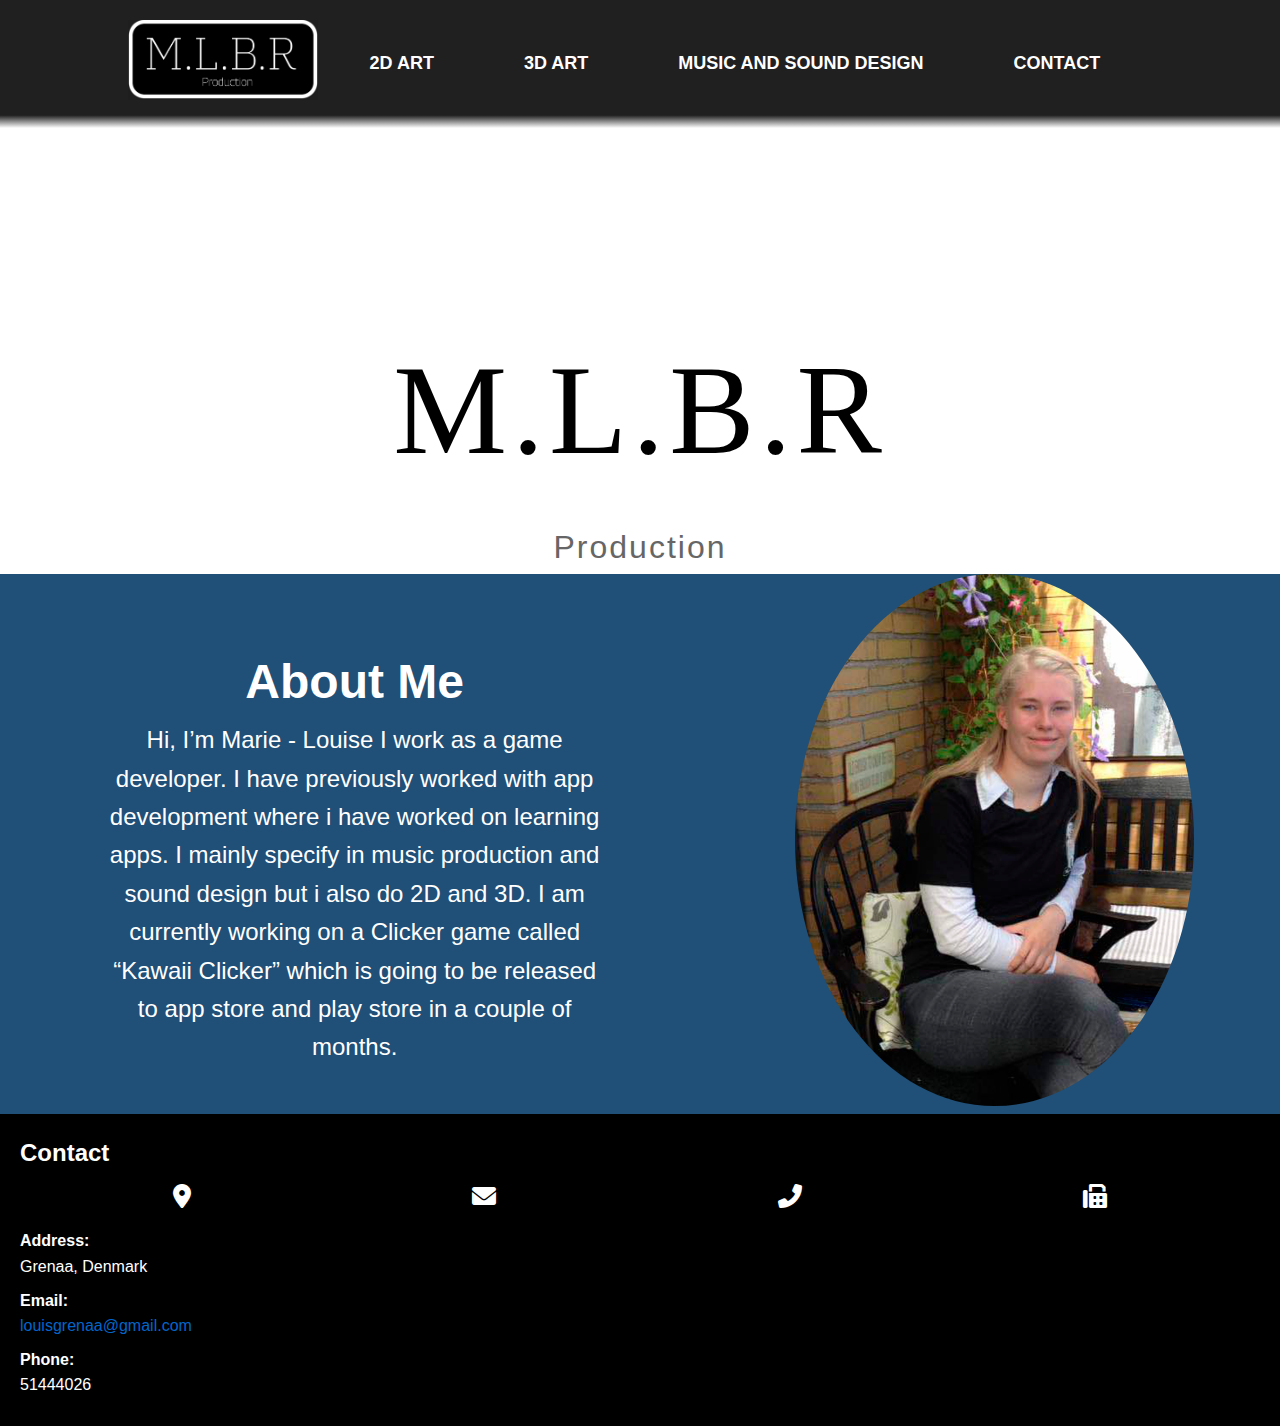
<file: index.html>
<!DOCTYPE html>
<html lang="en">
<head>
    <meta charset="UTF-8">
    <meta name="viewport" content="width=device-width, initial-scale=1.0">  
    <title>M.L.B.R Production</title>
    <link rel="stylesheet" href="style.css">
    <link rel="stylesheet" href="https://cdnjs.cloudflare.com/ajax/libs/font-awesome/6.0.0-beta3/css/all.min.css">
</head>
<body>
    <header>
        <nav class="navbar">
            <div class="logo">
                <a href="index.html"><img src="img/Logo menu.png" alt="logo"></a> 
            </div>
            <ul class="nav-links">
                <li><a href="2DArt.html">2D art</a></li>
                <li><a href="3DArt.html">3D art</a></li>
                <li><a href="Music and sound.html">Music and sound design</a></li>
                <li><a href="#contact-info">Contact</a></li>
            </ul>
        </nav>
    </header>
    <main>
        <div class="main-logo">
            <h1 class="logo-title">M.L.B.R</h1>
            <p class="logo-subtitle">Production</p>
        </div>

        <section class="about-me">
            <div>
                <h2>About Me</h2>
                <p>
                    Hi, I’m Marie - Louise
                    I work as a game developer. 
                    I have previously worked with app development where i have worked on learning apps. I mainly specify in music production and sound design but i also do 2D and 3D. I am currently working on a Clicker game called “Kawaii Clicker” which is going to be released to app store and play store in a couple of months.
                </p>
            </div>
            <figure><img src="img/about-me-edited.png" alt=""></figure>
        </section>

    </main>        
    <footer>
        <section class="contact" id="contact">
            <h2>Contact</h2>
            <div class="contact-icons">
                <i class="fas fa-map-marker-alt"></i> 
                <i class="fas fa-envelope"></i> 
                <i class="fas fa-phone-alt"></i> 
                <i class="fas fa-fax"></i> 
            </div>
            <div class="contact-info" id="contact-info">
                <p><strong>Address:</strong> <br>Grenaa, Denmark</p>
                <p><strong>Email:</strong> <br><a href="mailto:louisgrenaa@gmail.com">louisgrenaa@gmail.com</a></p>
                <p><strong>Phone:</strong> <br>51444026</p>
            </div>
        </section>        
    </footer>
</body>
</html>
</file>
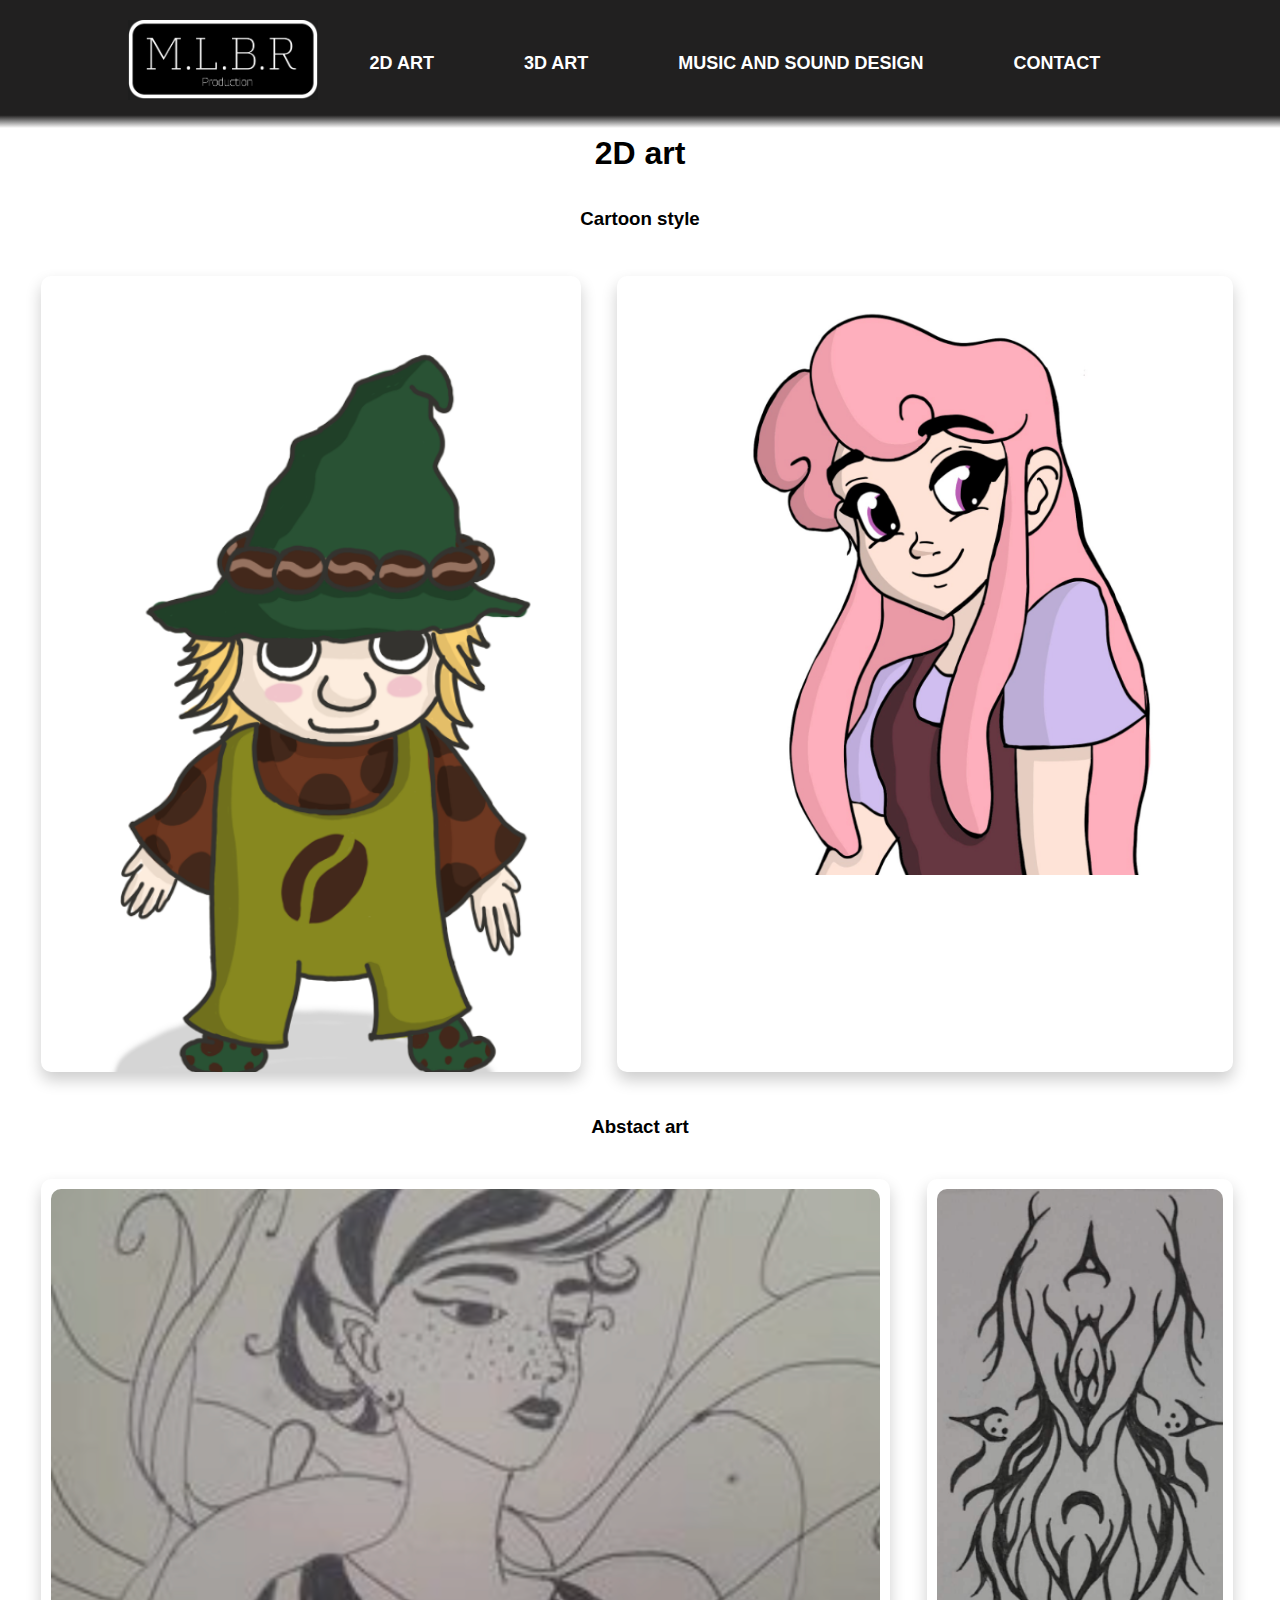
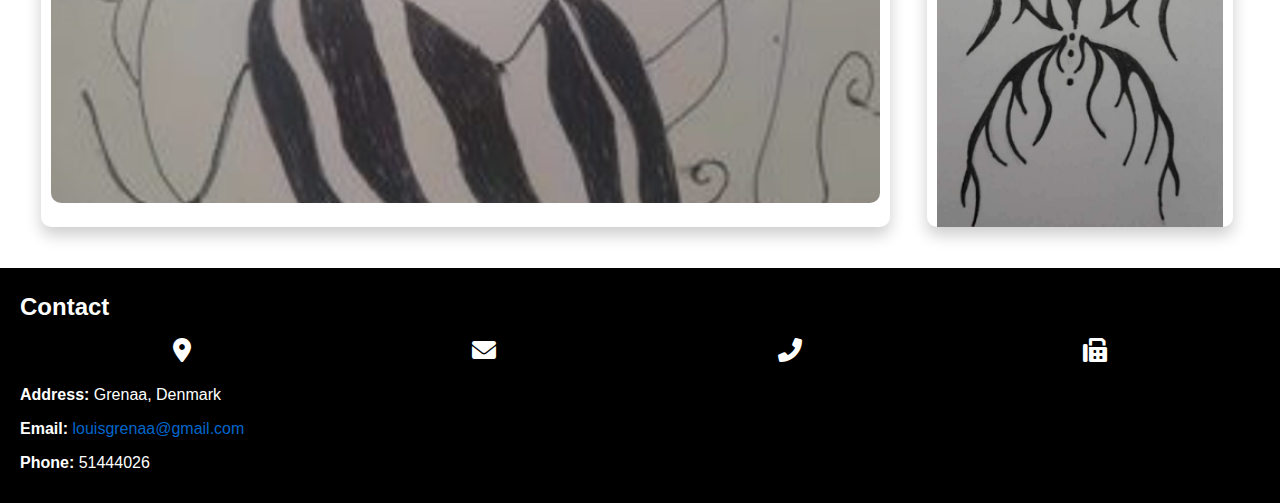
<file: 2DArt.html>
<!DOCTYPE html>
<html lang="en">
<head>
    <meta charset="UTF-8">
    <meta name="viewport" content="width=device-width, initial-scale=1.0">  
    <title>M.L.B.R Production</title>
    <link rel="stylesheet" href="style.css">
    <link rel="stylesheet" href="https://cdnjs.cloudflare.com/ajax/libs/font-awesome/6.0.0-beta3/css/all.min.css">
</head>
<body>
    <header>
        <nav class="navbar">
            <div class="logo">
                <a href="index.html"><img src="img/Logo menu.png" alt="logo"></a> 
            </div>
            <ul class="nav-links">
                <li><a href="2DArt.html">2D art</a></li>
                <li><a href="3DArt.html">3D art</a></li>
                <li><a href="Music and sound.html">Music and sound design</a></li>
                <li><a href="#contact-info">Contact</a></li>
            </ul>
        </nav>
    </header>
    <main>
        <h1 class="page-title">2D art</h1>
        <section>
            <section>
                <div class="GalleryGrid">
                    <h3 class="GalleryItem3x1">Cartoon style</h3>
                    <figure class="GalleryItem1x1 ImgFigure"><img src="img/b1.png" alt="lola"></figure>
                    <figure class="GalleryItem1x1 ImgFigure"><img src="img/b2.png" alt="peter"></figure>
                </div>
            </section>
            <section>
                <div class="GalleryGrid">
                    <h3 class="GalleryItem3x1">Abstact art</h3>
                    <figure class="GalleryItem1x1 ImgFigure"><img src="img/b3.png" alt="da girl"></figure>
                    <figure class="GalleryItem1x1 ImgFigure"><img src="img/b4.png" alt="tatoo"></figure>
                </div>
            </section>
            </section>
        </main>        
        <footer>
            <section class="contact" id="contact">
                <h2>Contact</h2>
                <div class="contact-icons">
                    <i class="fas fa-map-marker-alt"></i> 
                    <i class="fas fa-envelope"></i> 
                    <i class="fas fa-phone-alt"></i> 
                    <i class="fas fa-fax"></i> 
                </div>
                <div class="contact-info" id="contact-info">
                    <p><strong>Address:</strong> Grenaa, Denmark</p>
                    <p><strong>Email:</strong> <a href="mailto:louisgrenaa@gmail.com">louisgrenaa@gmail.com</a></p>
                    <p><strong>Phone:</strong> 51444026</p>
                </div>
            </section>        
        </footer>
    </body>
    </html>
</file>
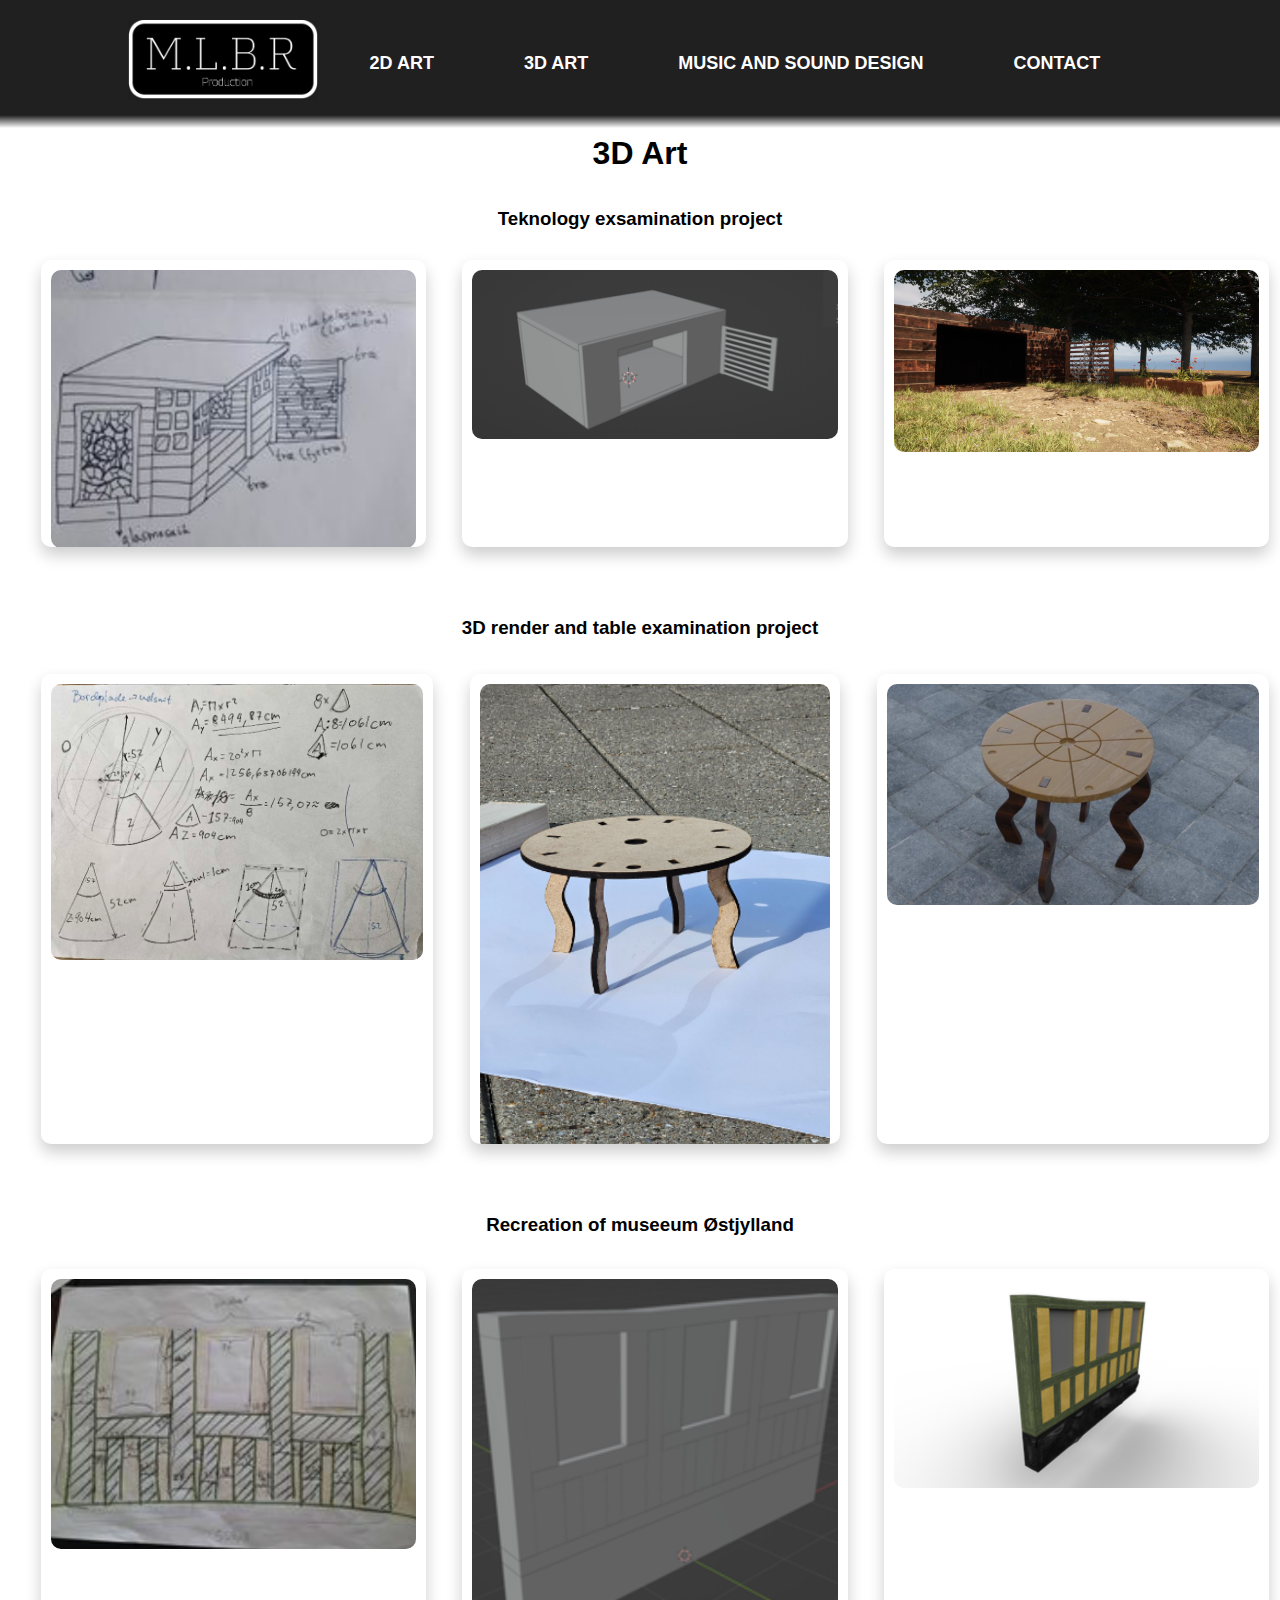
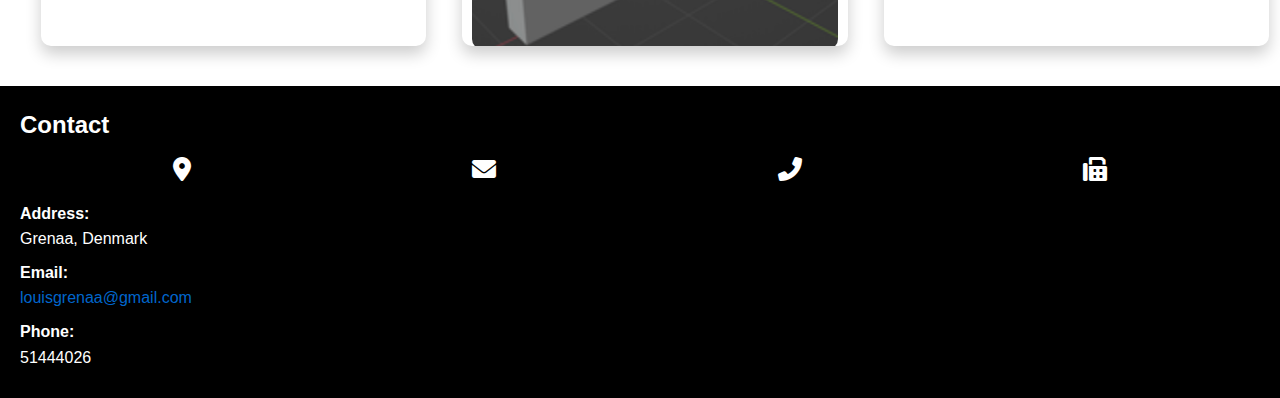
<file: 3DArt.html>
<!DOCTYPE html>
<html lang="en">
<head>
    <meta charset="UTF-8">
    <meta name="viewport" content="width=device-width, initial-scale=1.0">  
    <title>M.L.B.R Production</title>
    <link rel="stylesheet" href="style.css">
    <link rel="stylesheet" href="https://cdnjs.cloudflare.com/ajax/libs/font-awesome/6.0.0-beta3/css/all.min.css">
</head>
<body>
    <header>
        <nav class="navbar">
            <div class="logo">
                <a href="index.html"><img src="img/Logo menu.png" alt="logo"></a> 
            </div>
            <ul class="nav-links">
                <li><a href="2DArt.html">2D art</a></li>
                <li><a href="3DArt.html">3D art</a></li>
                <li><a href="Music and sound.html">Music and sound design</a></li>
                <li><a href="#contact-info">Contact</a></li>
            </ul>
        </nav>
    </header>
    <main>
        <h1 class="page-title">3D Art</h1>
        <section>
            <div class="GalleryGrid">
                <h3 class="GalleryItem3x1">Teknology exsamination project</h3>
                <figure class="GalleryItem1x1 ImgFigure"><img src="img/tegning hus.png" alt=""></figure>
                <figure class="GalleryItem1x1 ImgFigure"><img src="img/halvdone hus.png" alt=""></figure>
                <figure class="GalleryItem1x1 ImgFigure"><img src="img/3d done hus.png" alt=""></figure>
            </div>
        </section>
        <section>
            <div class="GalleryGrid">
                <h3 class="GalleryItem3x1">3D render and table examination project</h3>
                <figure class="GalleryItem1x1 ImgFigure"><img src="img/bord 1.png" alt=""></figure>
                <figure class="GalleryItem1x1 ImgFigure"><img src="img/bord2.png" alt=""></figure>
                <figure class="GalleryItem1x1 ImgFigure"><img src="img/bord 3.png" alt=""></figure>
            </div>
        </section>
        <section>
            <div class="GalleryGrid">
                <h3 class="GalleryItem3x1">Recreation of museeum Østjylland </h3>
                <figure class="GalleryItem1x1 ImgFigure"><img src="img/1.png" alt=""></figure>
                <figure class="GalleryItem1x1 ImgFigure"><img src="img/2.png" alt=""></figure>
                <figure class="GalleryItem1x1 ImgFigure"><img src="img/3.png" alt=""></figure>
            </div>
        </section>
    </main>        
    <footer>
        <section class="contact" id="contact">
            <h2>Contact</h2>
            <div class="contact-icons">
                <i class="fas fa-map-marker-alt"></i> 
                <i class="fas fa-envelope"></i> 
                <i class="fas fa-phone-alt"></i> 
                <i class="fas fa-fax"></i> 
            </div>
            <div class="contact-info" id="contact-info">
                <p><strong>Address:</strong> <br>Grenaa, Denmark</p>
                <p><strong>Email:</strong> <br><a href="mailto:louisgrenaa@gmail.com">louisgrenaa@gmail.com</a></p>
                <p><strong>Phone:</strong> <br>51444026</p>
            </div>
        </section>        
    </footer>
</body>
</html>
</file>
<file: style.css>
/* Reset margin og padding for alle elementer */
* {
    margin: 0;
    padding: 0;
    box-sizing: border-box;
}


body {
    font-family: 'Arial', sans-serif;
    background: #fff;
    line-height: 1.6;
    padding: 0;
}

header {
    background: linear-gradient(to bottom, #212020 90%, transparent 100%);    color: #fff;
    display: flex;
    justify-content: center;
    align-items: center;
    padding: 20px 0;
    width: 100%;
}

.navbar {
    display: flex;
    justify-content: space-between;
    align-items: center;
    width: 100%;
    padding: 0 10%;
}

.logo img {
    height: 80px;
}

.nav-links {
    list-style: none;
    display: flex;
    align-items: center;
    justify-content: center;
    flex-grow: 1; 
}

.nav-links li {
    padding: 0 30px;
}

.nav-links a {
    font-size: 18px;
    font-weight: bold;
    color: #ffffff;
    text-decoration: none;
    text-transform: uppercase;
    padding: 10px 15px;
}

.nav-links a:hover {
    color: #887676;
    text-decoration: none; /
}

.main-logo {
    text-align: center;
    margin-top: 20vh;
    color: #000;
    display: flex;
    flex-direction: column;
    align-items: center;
}

/* MlBR størrelse osv */
.logo-title {
    font-size: 128px; 
    font-weight: 300;
    letter-spacing: 5px;
    margin: 0;
    font-family: 'Times New Roman', Times, serif;
}

/* Production størrelse and so on */
.logo-subtitle {
    font-size: 32px; 
    font-weight: 300;
    color: #666;
    margin-top: 10px;
    letter-spacing: 2px;
}

/* Centering af main logo */
main {
    display: flex;
    justify-content: center;
    align-items: center;
    flex-direction: column;
    min-height: 80vh; 
}

.GalleryGrid{
    display: grid;
    grid-template-columns: auto auto auto;
    column-gap: 3%;
    row-gap: 3%;
    margin: 2%;
}

.GalleryItem1x1{
    width: 100%;
    grid-column: span 1;
    grid-row: span 1;
}

.GalleryItem1x2{
    width: 100%;
    grid-column: span 1;
    grid-row: span 2;
}

.GalleryItem2x1{
    width: 100%;
    grid-column: span 2;
    grid-row: span 1;
}

.GalleryItem2x2{
    width: 100%;
    grid-column: span 2;
    grid-row: span 2;
}

.GalleryItem3x1{
    width: 100%;
    grid-column: span 3;
    grid-row: span 1;
}

.ImgFigure img{
    width: 100%;
    height: 100%;
    object-fit: cover;
}


.GalleryItem3x1 {
    text-align: center;
    display: flex; 
    align-items: center; 
    justify-content: center;
    height: 100%; 
}
.ImgFigure {
    margin: 15px;
    box-shadow: 0 8px 16px rgba(0,0,0,0.2);
    border-radius: 10px;
    overflow: hidden;
    background-color: white;
    padding: 10px;
    transition: transform 0.3s ease-in-out;
}

.ImgFigure:hover {
    transform: scale(1.05);
}

.ImgFigure img {
    border-radius: 10px;
    display: block;
    width: 100%;
    height: auto;
    object-fit: cover;
}

.about-me{
    background-color: #204F77;
    display: grid;
    grid-template-columns: auto auto;
}

.about-me div{
    padding-top: 5%;
    margin-top: 5%;
}

.about-me div h2{
    text-align: center;
    color: white;
    font-size: 48px;
}

.about-me div p{
    text-align: center;
    color: white;
    margin-left: 15%;
    margin-right: 15%;
    font-size: x-large;
}

.about-me figure{
    margin-left: 15%;
    margin-right: 15%;
}

.about-me figure img{
    width: 100%;
    border-radius: 100%;
    border-color: black;
    
}
.contact-icons {
    font-size: 1.5em;
    color: #000000;
    padding: 0.5em; 
    display: flex; 
    justify-content: space-around; 
}

.contact-info p {
    margin: 0.5em 0;
}

.contact-info a {
    color: #0066CC; 
    text-decoration: none; 
}

.contact-info a:hover {
    text-decoration: underline; 
}
footer {
    background-color: #000000; 
    color: #fff; 
    padding: 20px; 
}

footer a {
    color: #fff; 
    text-decoration: none; 
}

footer a:hover {
    text-decoration: underline; 
}

.contact-icons i {
    color: #fff;
</file>
